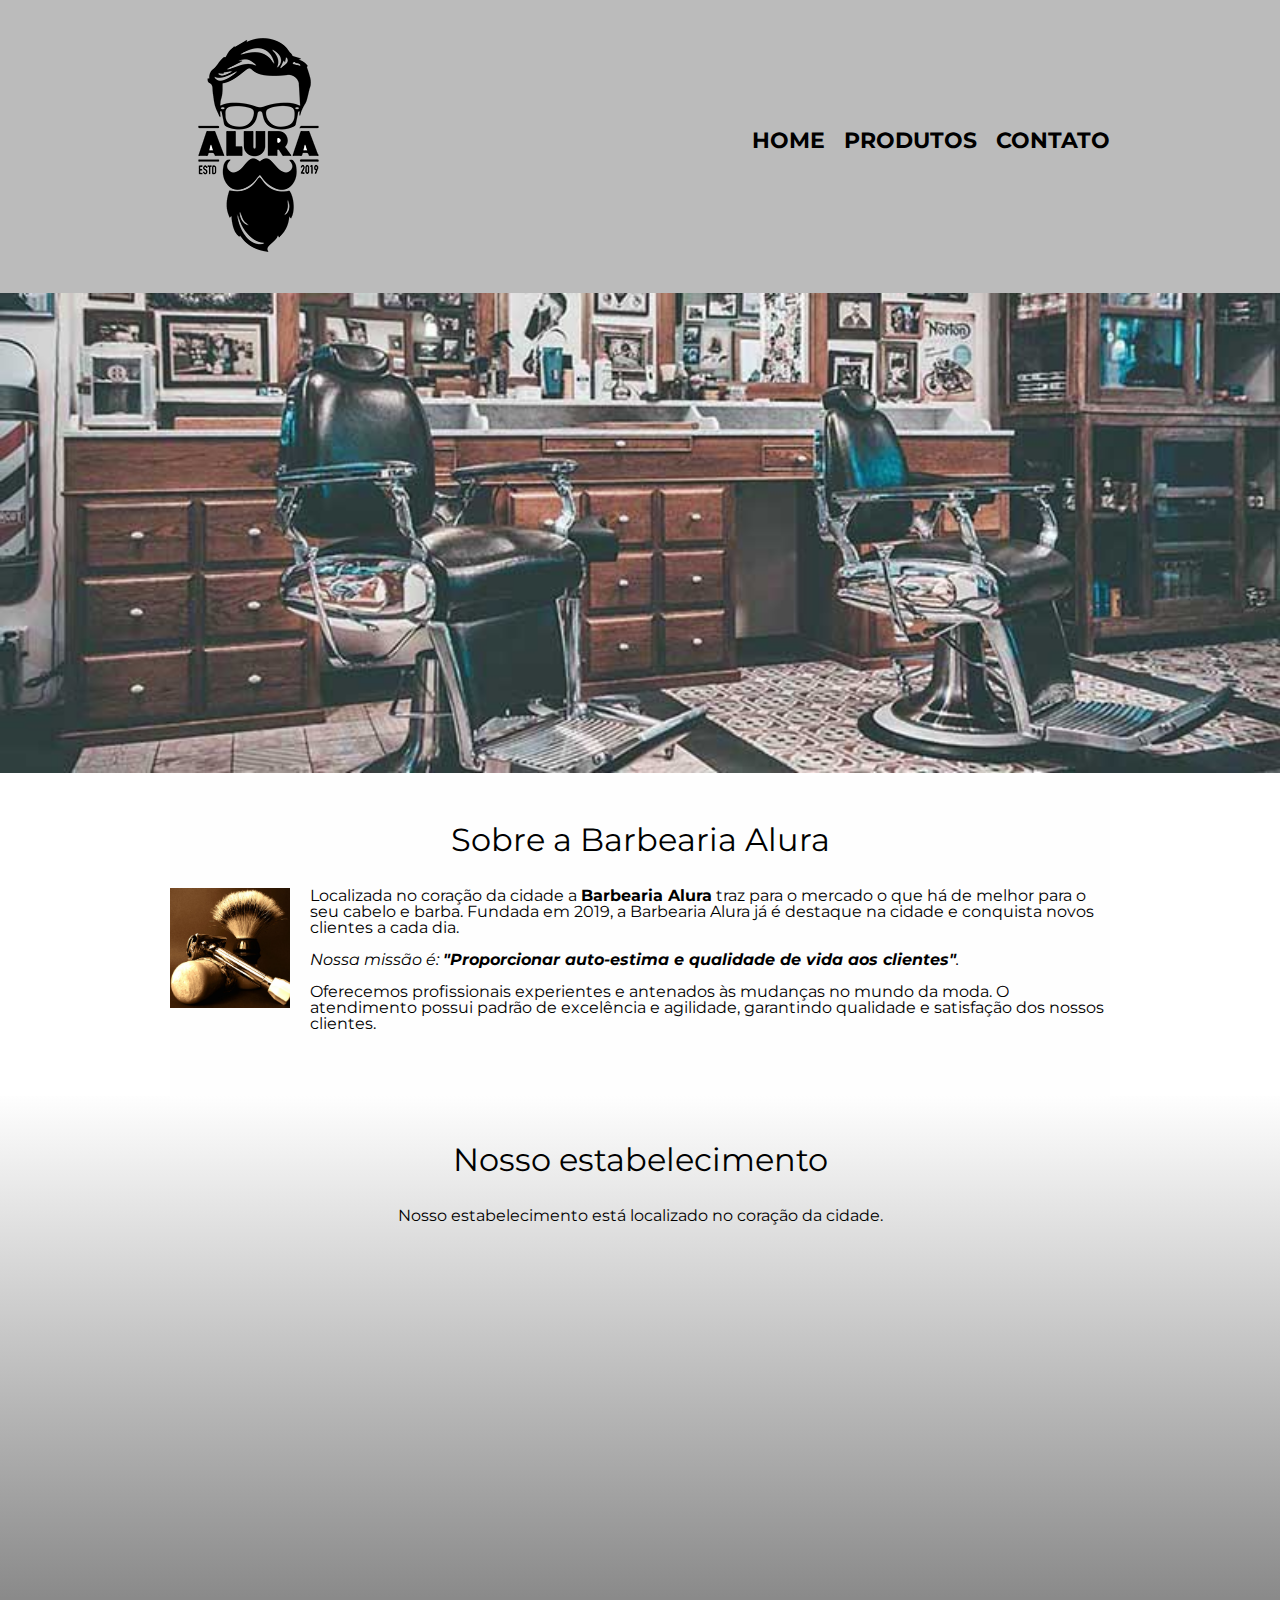
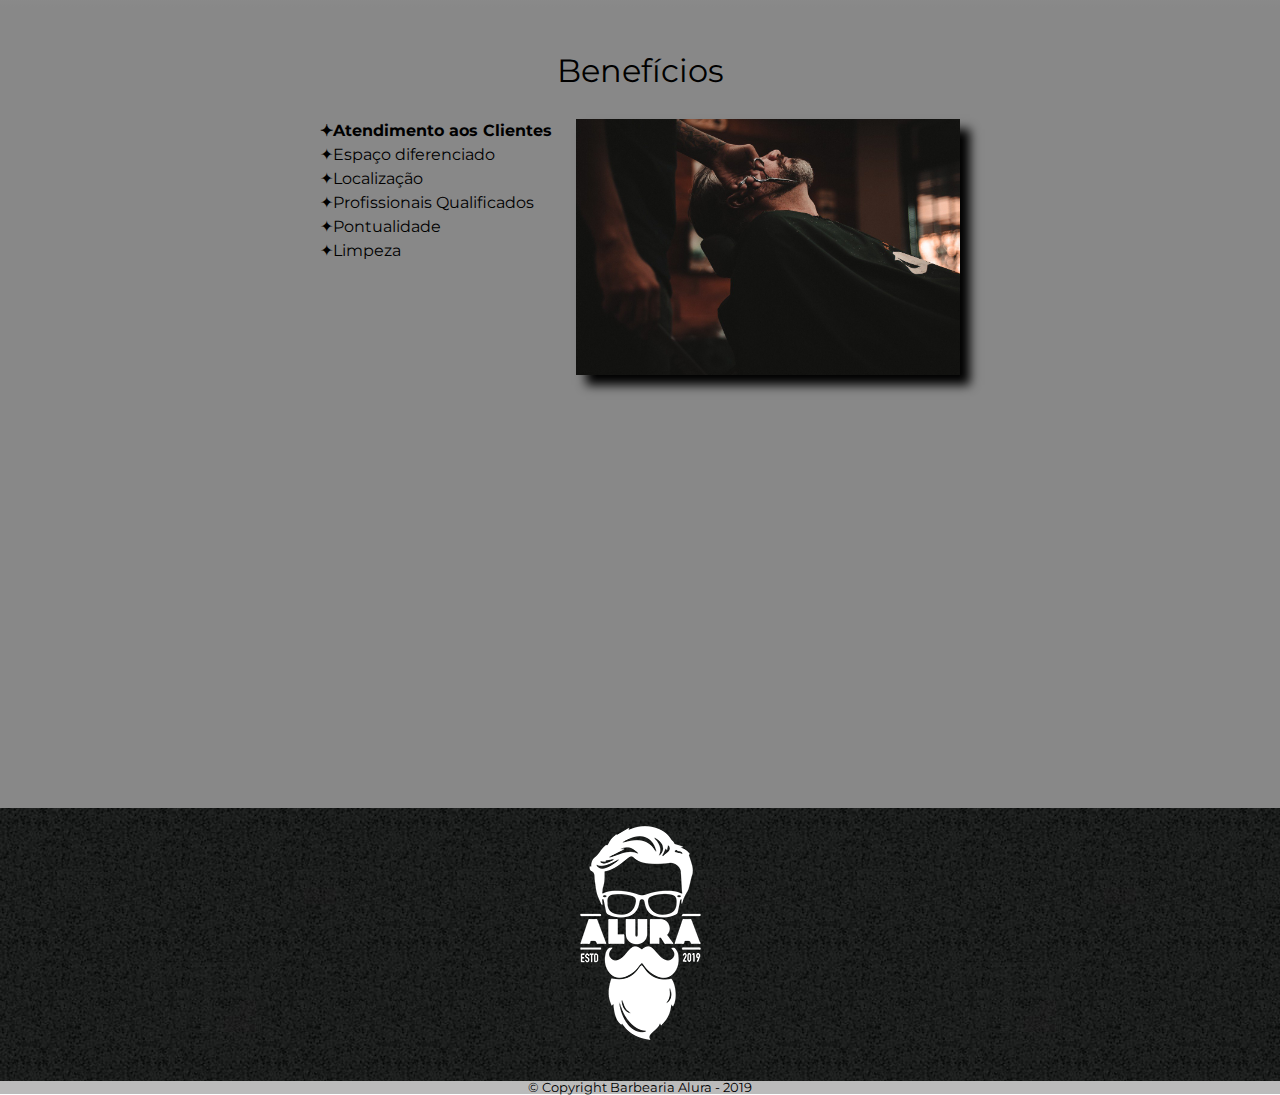
<file: index.html>
<!DOCTYPE html>
<html lang="pt-br">

<head>
	<meta charset="UTF-8">
	<!-- COMENTÁRIOS SÃO ASSIM NO HTML-->
	<!-- responsividade inserir a tag meta e viewport: <meta name="viewport" content="width=device-width">-->
<meta nome="viewport"content="width=device-width">

	<title>Barbearia Alura</title>

	<link rel="stylesheet" href="reset.css">
	<link rel="stylesheet" href="style.css">
	<link rel="preconnect" href="https://fonts.googleapis.com">
	<link rel="preconnect" href="https://fonts.gstatic.com" crossorigin>
	<link href="https://fonts.googleapis.com/css2?family=Montserrat:wght@100&display=swap" rel="stylesheet">

</head>

<body>
	<header>
		<div class="caixa">
			<h1><img src="logo.png"></h1>

			<nav>
				<ul>
					<li><a href="index.html">Home</a></li>
					<li><a href="produtos.html">Produtos</a></li>
					<li><a href="contato.html">Contato</a></li>
				</ul>
			</nav>
		</div>
	</header>
	<img class="banner" src="banner.jpg">
	<main>
		<section class="principal">
			<h2 class="titulo-principal">Sobre a Barbearia Alura</h2>
			<img class="utensilios" src="utensilios.jpg" alt="utensilios de um barbeiro">
			<p>Localizada no coração da cidade a <strong>Barbearia Alura</strong> traz para o mercado o que há de melhor
				para o seu cabelo e barba. Fundada em 2019, a Barbearia Alura já é destaque na cidade e conquista novos
				clientes a cada dia.</p>

			<p id="missao"><em>Nossa missão é: <strong>"Proporcionar auto-estima e qualidade de vida aos
						clientes"</strong>.</em></p>

			<p>Oferecemos profissionais experientes e antenados às mudanças no mundo da moda. O atendimento possui
				padrão de excelência e agilidade, garantindo qualidade e satisfação dos nossos clientes.</p>
		</section>

		<section class="mapa">
			<h3 class="titulo-principal">Nosso estabelecimento</h3>
			<p>Nosso estabelecimento está localizado no coração da cidade.</p>

			<div class="mapa-conteudo">
				<iframe
				src="https://www.google.com/maps/embed?pb=!1m18!1m12!1m3!1d3656.448598130907!2d-46.634653385542414!3d-23.588239368469353!2m3!1f0!2f0!3f0!3m2!1i1024!2i768!4f13.1!3m3!1m2!1s0x94ce5a2b2ed7f3a1%3A0xab35da2f5ca62674!2sCaelum%20-%20Escola%20de%20Tecnologia!5e0!3m2!1spt-BR!2sbr!4v1580916426151!5m2!1spt-BR!2sbr"
				width="100%" height="300" frameborder="0" style="border:0;" allowfullscreen=""></iframe>
			</div>

		</section>


		<section class="beneficios">
			<h3 class="titulo-principal">Benefícios</h3>
		
			<div class="conteudo-beneficios">

			<ul class="lista-beneficios">
				<li class="itens">Atendimento aos Clientes</li>
				<li class="itens">Espaço diferenciado</li>
				<li class="itens">Localização</li>
				<li class="itens">Profissionais Qualificados</li>
				<li class="itens">Pontualidade</li>
				<li class="itens">Limpeza</li>
			</ul><img src="beneficios.jpg" class="imagem-beneficios">
			
			</div>

			<div class="video">
				
				<iframe width="560" height="315" src="https://www.youtube.com/embed/wcVVXUV0YUY" frameborder="0"
					allow="accelerometer; autoplay; encrypted-media; gyroscope; picture-in-picture"
					allowfullscreen></iframe>
			</div>
		</section>
	</main>

	<footer>
		<img src="logo-branco.png">
		<p class="copyright">&copy; Copyright Barbearia Alura - 2019</p>
	</footer>
</body>

</html>
</file>
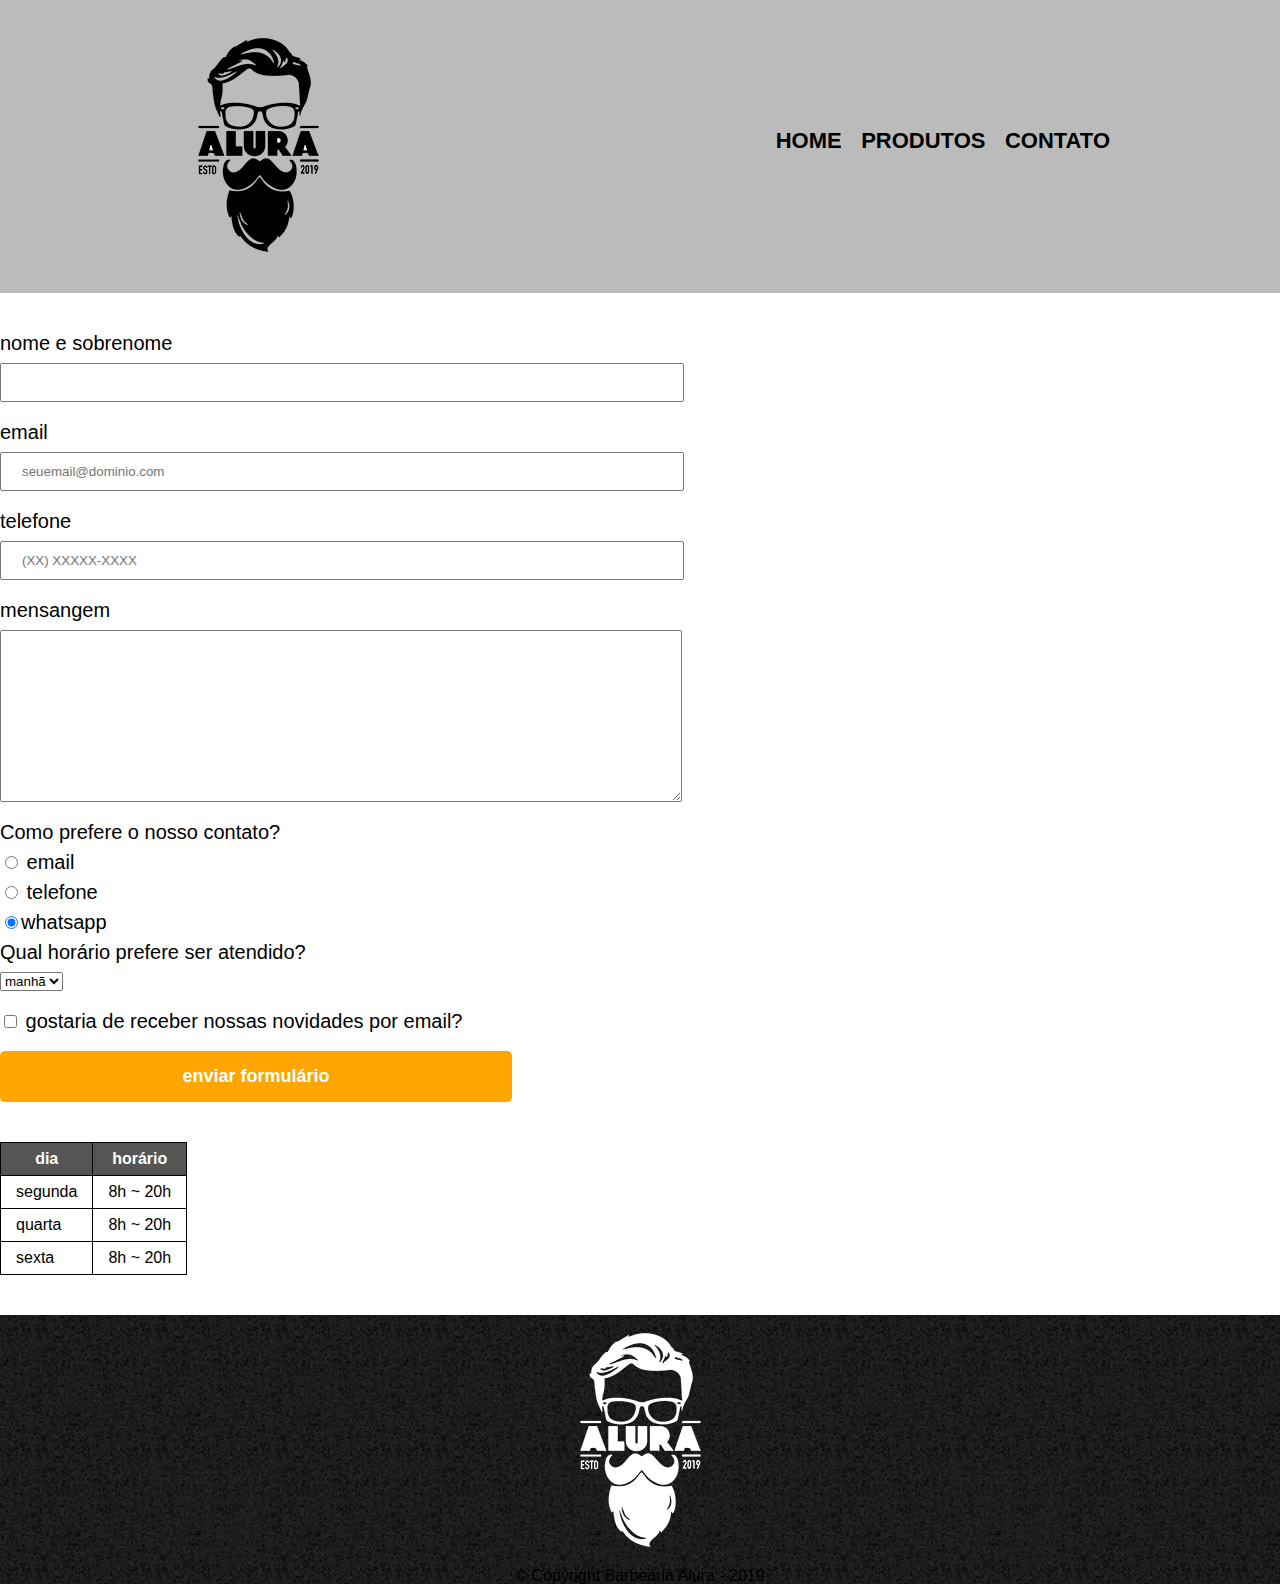
<file: contato.html>
<!DOCTYPE html>
<html>
	<head>
		<meta charset="UTF-8">
		<title> contato - Barbearia Alura</title>

		<link rel="stylesheet" href="reset.css">
		<link rel="stylesheet" href="style.css">
	</head>
	<body>
		<header>
			<div class="caixa">
				<h1><img src="logo.png" alt="logo da Barbearia Alura"></h1>

				<nav>
					<ul>
						<li><a href="index.html">Home</a></li>
						<li><a href="produtos.html">Produtos</a></li>
						<li><a href="contato.html">Contato</a></li>
					</ul>
				</nav>
			</div>
		</header>
       
        <main>
			<form>
				
				<label for="nomesobrenome"> nome e sobrenome </label>
				<input type="text" id="nomesobrenome" class="input-padrao" required></imput>
				
				<label for="email">email</label>
				<input type="email" id="email" class="input-padrao"required placeholder="seuemail@dominio.com"></imput>
				
				<label for="telefone">telefone</label>
				<input type="tel" id="telefone" class="input-padrao" required placeholder="(XX) XXXXX-XXXX"></imput>

				<label for="mensangem">mensangem</label>
				<textarea cols="30" rows="10" id="mensangem" class="input-padrao"required></textarea>
				
			    <fieldset>
					
					<legend>Como prefere o nosso contato? </legend>

					<label for="radio-email"> <input type="radio" name="contato" value="email" id="radio-email"> email</label>

					<label for="radio-telefone"> <input type="radio" name="contato" value="telefone" id="radio-telefone"> telefone</label>

					<label for="radio-whatsapp"> <input type="radio" name="contato" value="whatsapp" id=" radio-whatsapp" checked>whatsapp</label>
					
				</fieldset>
				 
				<fieldset>
						<legend>Qual horário prefere ser atendido?</legend>
					<select>
						<option>manhã</option>
						<option>tarde</option>
						<option>noite</option>
					</select>
				</fieldset>
<label class="checkbox"> <input type="checkbox"> gostaria de receber nossas novidades por email?</label>
				
<input type="submit" name="contato" value="enviar formulário" checked class="enviar">
			
			</form>
			<table>
			<thead>
				<tr>
					<th>dia</th>
					<th>horário</th>
				</tr>

			</thead>
			<tbody>

			<tr>
				<td>segunda</td>
				<td>8h ~ 20h </td>
			</tr>

			<tr>
				<td>quarta</td>
				<td>8h ~ 20h</td>
			</tr>
			
			<tr>
				<td>sexta</td>
				<td>8h ~ 20h</td>
			</tr>
		</tbody>

		
			</table>

    </main>
		
		<footer>
<img src="logo-branco.png" alt="logo da Barbearia Alura">
<p class="Copyright"> &copy; Copyright Barbearia Alura - 2019</p>

		</footer>
	</body>
</html>
</file>
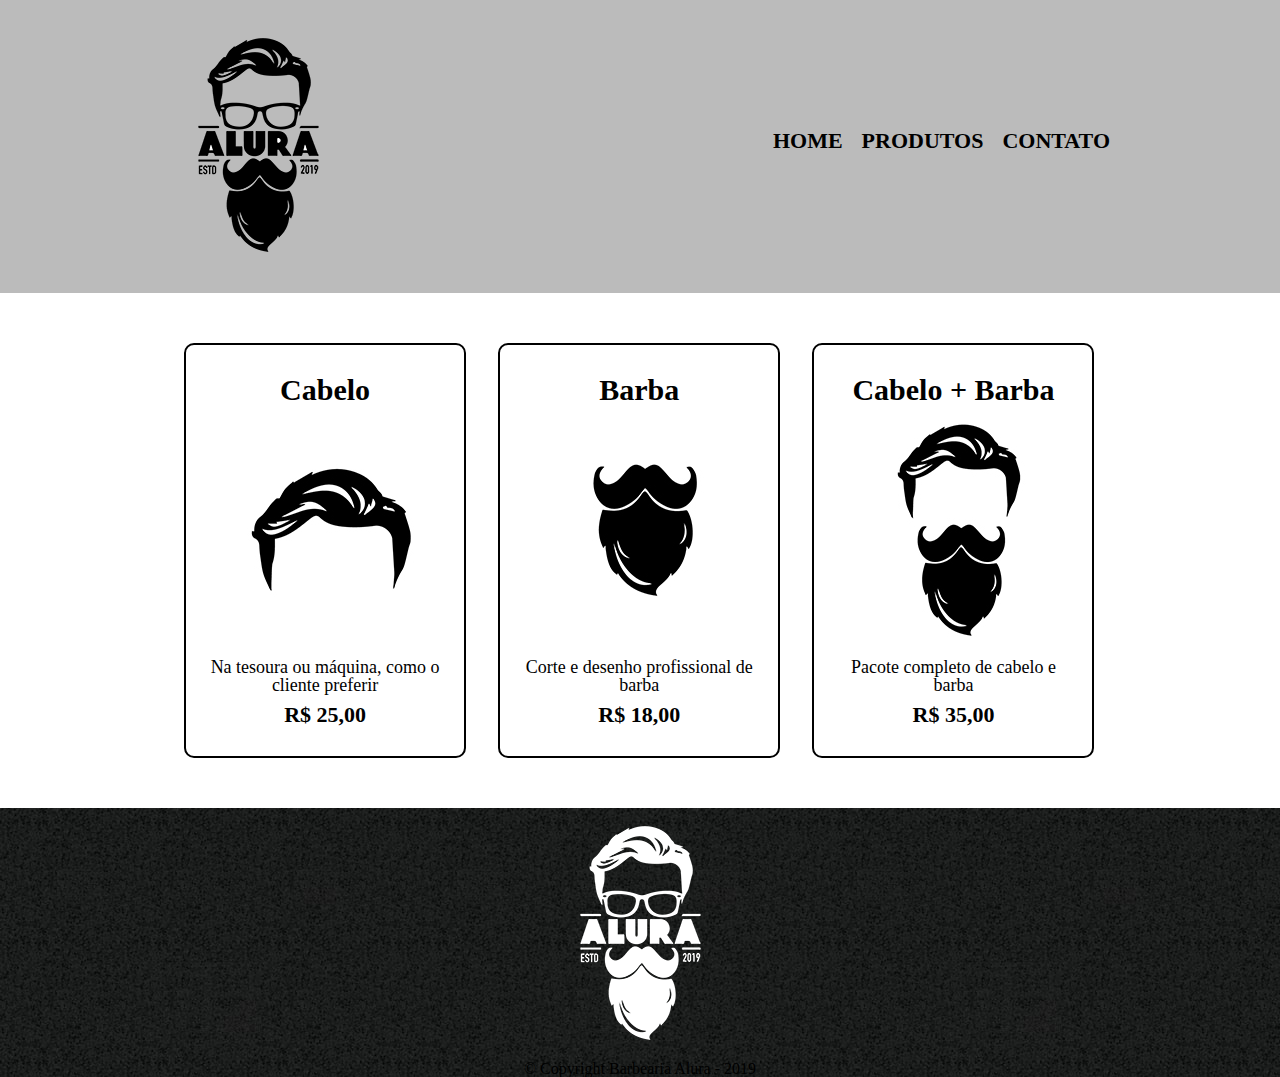
<file: produtos.html>
<!DOCTYPE html>
<html>
	<head>
		<meta charset="UTF-8">
		<title>Produtos - Barbearia Alura</title>

		<link rel="stylesheet" href="reset.css">
		<link rel="stylesheet" href="produtos.css">
	</head>
	<body>
		<header>
			<div class="caixa">
				<h1><img src="logo.png"></h1>

				<nav>
					<ul>
						<li><a href="index.html">Home</a></li>
						<li><a href="produtos.html">Produtos</a></li>
						<li><a href="contato.html">Contato</a></li>
					</ul>
				</nav>
			</div>
		</header>

		<main>
			<ul class="produtos">
				<li>
					<h2>Cabelo</h2>
					<img src="cabelo.jpg">
					<p class="produto-descricao">Na tesoura ou máquina, como o cliente preferir</p>
					<p class="produto-preco">R$ 25,00</p>
				</li>
				<li>
					<h2>Barba</h2>
					<img src="barba.jpg">
					<p class="produto-descricao">Corte e desenho profissional de barba</p>
					<p class="produto-preco">R$ 18,00</p>
				</li>
				<li>
					<h2>Cabelo + Barba</h2>
					<img src="cabelo+barba.jpg">
					<p class="produto-descricao">Pacote completo de cabelo e barba</p>
					<p class="produto-preco">R$ 35,00</p>
				</li>
			</ul>
		</main>
		<footer>
			<img src="logo-branco.png">
			<p class="Copyright"> &copy; Copyright Barbearia Alura - 2019</p>

		</footer>
	</body>
</html>
</file>
<file: style.css>
body{
    font-family: 'Montserrat', sans-serif;
}

header{
    background: #BBBBBB;
    padding: 20px;
}

.caixa {
	position: relative;
	width: 940px;
	margin: 0 auto;
}

nav {
	position: absolute;
	top: 110px;
	right: 0;
}

nav li {
	display: inline;
	margin: 0 0 0 15px;
}   

nav a {
	text-transform: uppercase;
	color: #000000;
	font-weight: bold;
	font-size: 22px;
	text-decoration: none;
}

nav a:hover{
color:bisque;
text-decoration: underline;
}

.produtos {
    width: 940px;
    margin: 0 auto;
    padding: 50px 0;
}

.produtos li {
    display: inline-block;
    text-align: center;
    width: 30%;
    vertical-align: top;
    margin: 0 1.5%;
    padding: 30px 20px;
    box-sizing: border-box;
    border: 2px solid #000000;
    border-radius: 10px;
}
.produtos li:hover{
    border-color: bisque;

}
.produtos li:active {
    color: rgb(26, 144, 64);
} 

.produtos li :hover h2 {
    font-size:34px;
 }


.produtos h2 {  
    font-size: 30px;
    font-weight: bold;
}

.produto-descricao {
    font-size: 18px;
}

.produto-preco {
    font-size: 22px;
    font-weight: bold;
    margin-top: 10px;
}
footer{
 text-align: center;
background:url("bg.jpg")
}  

.copyright{
    background-color: #BBBBBB;
    font-size: 13px;
    margin: 20px 0 0;

}
main{
    
}
form{
    margin: 40px 0;
}
form label, form legend {
display: block;
font-size: 20px;
margin: 0 0 10px;
}
.input-padrao{
display: block;
margin: 0 0 20px;
padding:10px 20px;
width: 50%;
}
.checkbox{
    margin: 20px 0 ;
}
.enviar{
    width:40%;
    padding: 15px 0 ;
    background: orange ;
    color: white;
    font-weight: bold;
    font-size: 18px;
    border: none;
    border-radius: 5px;
    transition: 1s all ;

}
.enviar:hover {
    background: darkorange; 
    transform: scale(1.2);

}
table{
    margin: 20px 0 40px;

}
thead{
    background: #555555;
    color: white;
    font-weight:bold;
}
td, th{
    border: 1px solid #000000;
    padding: 8px 15px;
    
}
/*css da página inicial */

.banner{
width: 100%;
}
.titulo-principal{
text-align: center;
font-size: 2em;
margin: 0 0 1em;
clear: left;
}


.principal{
    padding: 3em 0;
    background: #FEFEFE;
    width: 940px;
    margin: 0 auto;
}
.principal p {
    margin: 0 0 1em;

}
.principal strong{
    font-weight:bold;
}
.principal em {
    font-style: italic;
}
.utensilios{
   width: 120px; 
   float: left;
   margin: 0 20px 20px 0;
}

.mapa {
    padding: 3em 0;
    background: linear-gradient(#FEFEFE, #888);
}
.mapa-conteudo{
    width: 940px;
    margin: 0 auto;
}

.mapa p {
    margin: 0 0 2em;
    text-align: center;
}

.beneficios {
    padding: 3em 0;
    background: #888;
  
}

.imagem-beneficios {
    width: 60%;
    opacity: 1;
    transition: 400ms;
    box-shadow: 10px 10px 10px 0 #000000;
}

.imagem-beneficios:hover {
    opacity: 0.3;
}
.conteudo-beneficios {
    width: 640px;
    margin: 0 auto;
}

.lista-beneficios {
    width: 40%;
    display: inline-block;
    vertical-align: top;
}
.itens{
    line-height: 1.5;
}
.itens:first-child{
    font-weight: bold;
}
.itens::before{
    content:"✦" ;
}


.video {
    width: 560px;
    margin: 2em auto;
}
@media screen and (max-width: 480px) {
    .caixa, .principal, .conteudo-beneficios, .mapa-conteudo, .video {
        width: auto;
    }

    h1 {
        text-align: center;
    }

    nav {
        position: static;
    }

    .lista-beneficios, .imagem-beneficios {
        width: 100%;
    }
}
</file>
<file: produtos.css>
header {
	background: #BBBBBB;
	padding: 20px 0;
}

.caixa {
	position: relative;
	width: 940px;
	margin: 0 auto;
}

nav {
	position: absolute;
	top: 110px;
	right: 0;
}

nav li {
	display: inline;
	margin: 0 0 0 15px;
}   

nav a {
	text-transform: uppercase;
	color: #000000;
	font-weight: bold;
	font-size: 22px;
	text-decoration: none;
}

nav a:hover{
color:bisque;
text-decoration: underline;
}

.produtos {
    width: 940px;
    margin: 0 auto;
    padding: 50px 0;
}

.produtos li {
    display: inline-block;
    text-align: center;
    width: 30%;
    vertical-align: top;
    margin: 0 1.5%;
    padding: 30px 20px;
    box-sizing: border-box;
    border: 2px solid #000000;
    border-radius: 10px;
}
.produtos li:hover{
    border-color: bisque;

}
.produtos li:active {
    color: rgb(26, 144, 64);
} 

.produtos li :hover h2 {
    font-size:34px;
 }


.produtos h2 {  
    font-size: 30px;
    font-weight: bold;
}

.produto-descricao {
    font-size: 18px;
}

.produto-preco {
    font-size: 22px;
    font-weight: bold;
    margin-top: 10px;
}
footer{
 text-align: center;
background:url("bg.jpg")
}  

.copyright{
    background-color: #BBBBBB;
    font-size: 13px;
    margin: 20px 0 0;

}
</file>
